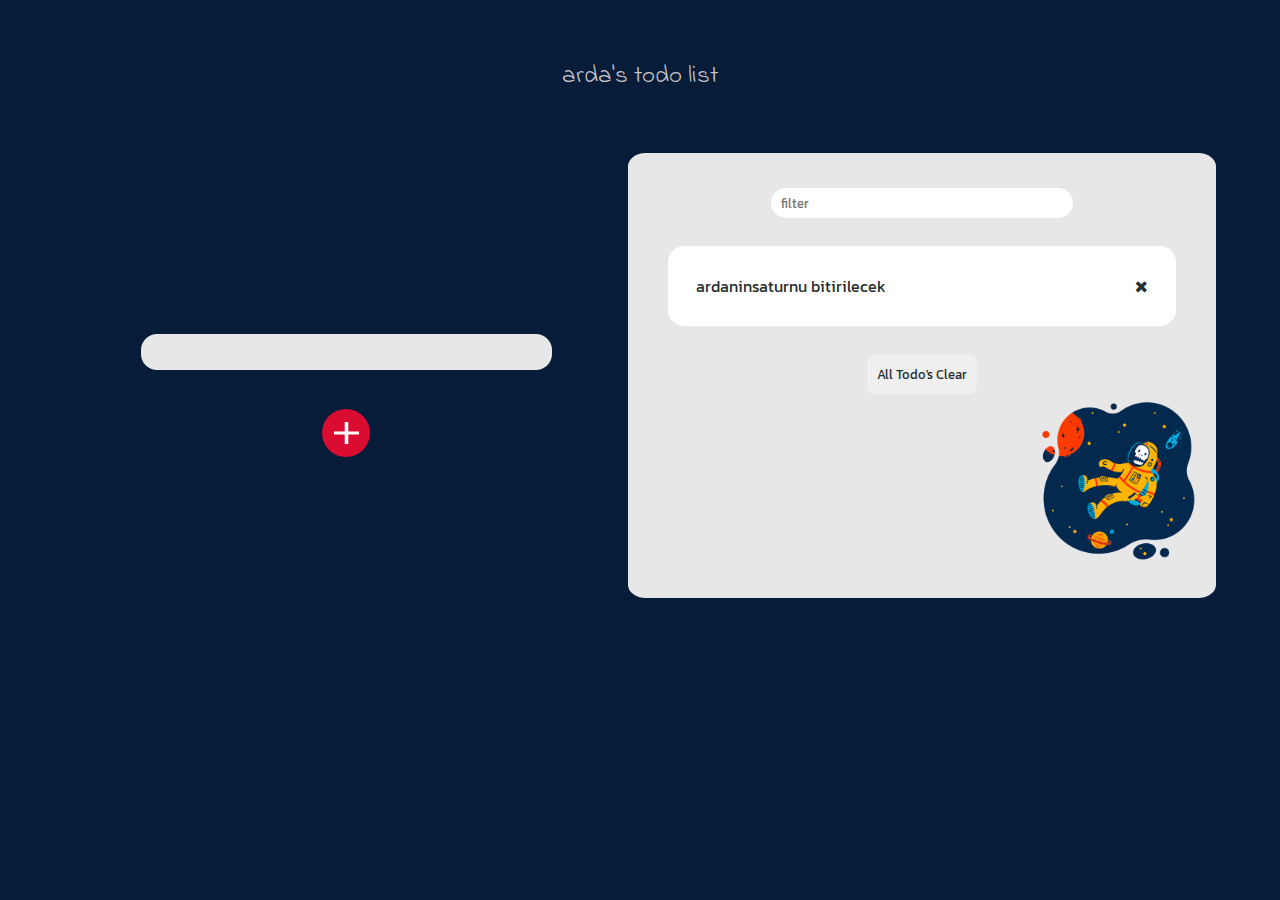
<file: index.html>
<!DOCTYPE html>
<html lang="en">

<head>
    <meta charset="UTF-8">
    <meta name="viewport" content="width=device-width, initial-scale=1.0">
    <title>arda's saturn</title>

    <link href="https://stackpath.bootstrapcdn.com/font-awesome/4.7.0/css/font-awesome.min.css" rel="stylesheet" integrity="sha384-wvfXpqpZZVQGK6TAh5PVlGOfQNHSoD2xbE+QkPxCAFlNEevoEH3Sl0sibVcOQVnN" crossorigin="anonymous">
    <link href="https://fonts.googleapis.com/css2?family=Indie+Flower&family=Kanit&display=swap" rel="stylesheet">
    <link rel="stylesheet" href="reset.css" type="text/css">
    <link rel="stylesheet" href="mars.css" type="text/css">
</head>

<body>

    <header>

        <h2 style="font-size: 25px;">arda's todo list</h2>

    </header>

    <div class="container">

        <main id='card-body' class="card-body">

            <form action="" id="form">

                <input type="text" name="todo" id="todo" class="todo">

                <button type="submit" class="buttonStyle">
                    <img src="Icon material-add.svg" alt="Icon" width="70%">
                </button>

            </form>



            <!--- <div class="alert">
            <span class="closebtn" onclick="this.parentElement.style.display='none';">&times;</span> This is an alert box.
        </div>
    -->

        </main>



        <main id="card-body" class="todos-body">

            <h4></h4>
            <div class="filter-body">

                <input id="filter" class="filter" placeholder="filter" />

            </div>

            <ul id="list-group" class="list-head">

                <li id="list-item" class="list-item">
                    ardaninsaturnu bitirilecek
                    <a href="#"><i class="fa fa-times"></i></a>
                </li>


            </ul>

            <div class="button-body">
                <button><a id="clear" href="">
                    All Todo's Clear
                </a></button>
            </div>
            <div class="img-container">



                <img src="page-not-found-4.svg" alt="ardaninsaturnu" width="30%">

            </div>

        </main>




    </div>

    <script src="neptune.js"></script>
</body>



</html>
</file>
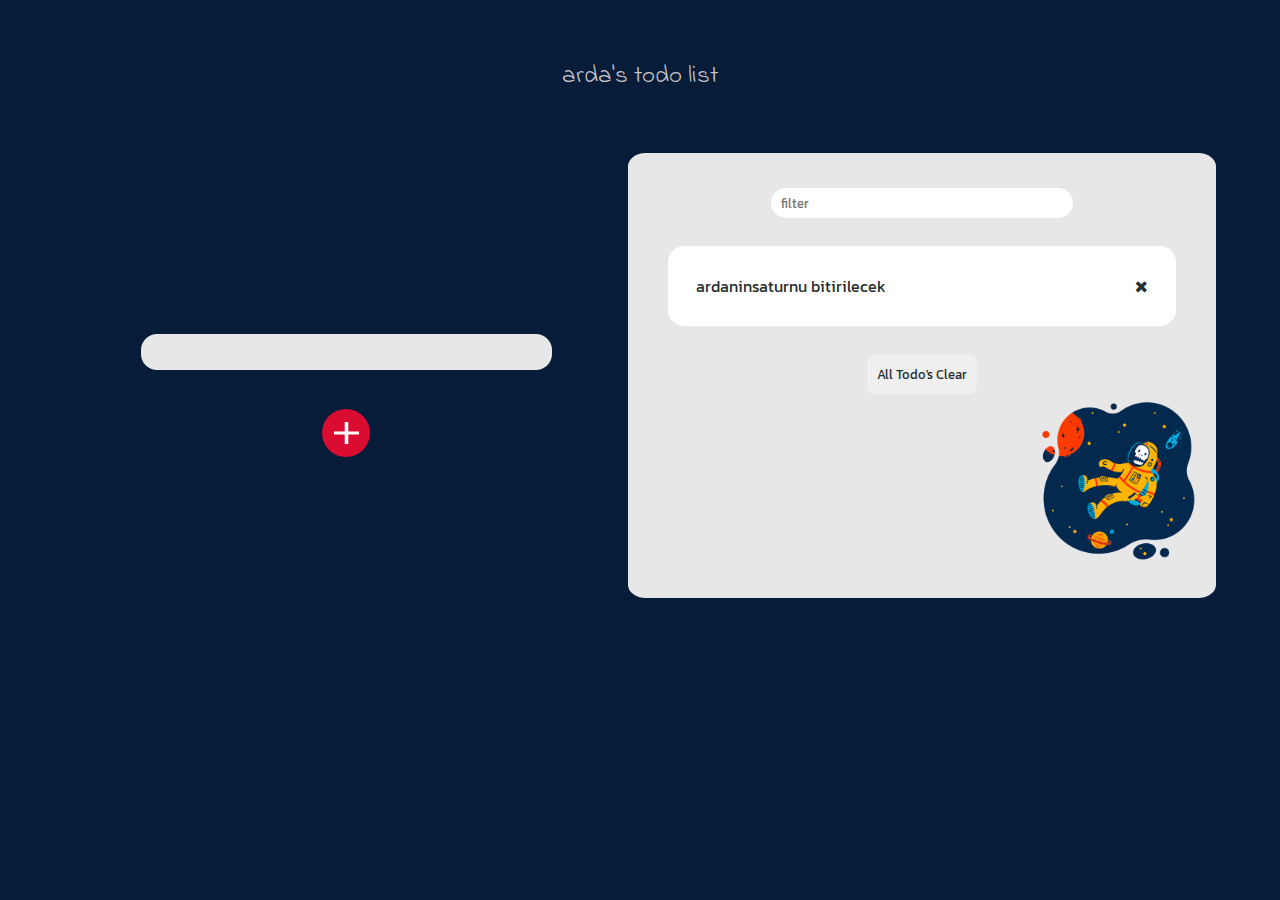
<file: ardaninsaturnu.html>
<!DOCTYPE html>
<html lang="en">

<head>
    <meta charset="UTF-8">
    <meta name="viewport" content="width=device-width, initial-scale=1.0">
    <title>arda's saturn</title>

    <link href="https://stackpath.bootstrapcdn.com/font-awesome/4.7.0/css/font-awesome.min.css" rel="stylesheet" integrity="sha384-wvfXpqpZZVQGK6TAh5PVlGOfQNHSoD2xbE+QkPxCAFlNEevoEH3Sl0sibVcOQVnN" crossorigin="anonymous">
    <link href="https://fonts.googleapis.com/css2?family=Indie+Flower&family=Kanit&display=swap" rel="stylesheet">
    <link rel="stylesheet" href="reset.css" type="text/css">
    <link rel="stylesheet" href="mars.css" type="text/css">
</head>

<body>

    <header>

        <h2 style="font-size: 25px;">arda's todo list</h2>

    </header>

    <div class="container">

        <main id='card-body' class="card-body">

            <form action="" id="form">

                <input type="text" name="todo" id="todo" class="todo">

                <button type="submit" class="buttonStyle">
                    <img src="Icon material-add.svg" alt="Icon" width="70%">
                </button>

            </form>



            <!--- <div class="alert">
            <span class="closebtn" onclick="this.parentElement.style.display='none';">&times;</span> This is an alert box.
        </div>
    -->

        </main>



        <main id="card-body" class="todos-body">

            <h4></h4>
            <div class="filter-body">

                <input id="filter" class="filter" placeholder="filter" />

            </div>

            <ul id="list-group" class="list-head">

                <li id="list-item" class="list-item">
                    ardaninsaturnu bitirilecek
                    <a href="#"><i class="fa fa-times"></i></a>
                </li>


            </ul>

            <div class="button-body">
                <button><a id="clear" href="">
                    All Todo's Clear
                </a></button>
            </div>
            <div class="img-container">



                <img src="page-not-found-4.svg" alt="ardaninsaturnu" width="30%">

            </div>

        </main>




    </div>

    <script src="neptune.js"></script>
</body>



</html>
</file>
<file: mars.css>
body {
    background-color: #071C39;
}

.container {
    display: flex;
    flex-direction: row;
    justify-content: space-around;
    width: 90%;
    margin: 0 auto;
    padding-bottom: 100px;
}

p,
li,
a,
button,
input {
    font-family: 'Kanit', sans-serif;
    color: rgb(39, 48, 47);
}

header {
    padding: 5% 0;
    color: #c7c4c4;
}

header>h2 {
    font-size: 40px;
    text-align: center;
    font-family: 'Indie Flower', cursive;
}

.card-body {
    width: 50%;
    background-color: rgba(0, 0, 0, 0);
    display: flex;
    flex-direction: column;
    justify-content: center;
    align-items: center;
}

.card-body>#form {
    display: flex;
    justify-content: center;
    align-items: center;
    flex-direction: column;
    width: 100%;
}

.todo {
    width: 70%;
    margin: 7%;
    outline: none;
    border-radius: 1rem;
    border-style: none;
    padding: 0.5rem 0.5rem;
    background-color: #e7e7e7;
    border-color: #686868;
    border-width: 5px;
}

.buttonStyle {
    width: 3rem;
    height: 3rem;
    border-radius: 50%;
    display: flex;
    justify-content: center;
    align-items: center;
    background-color: #db0c32;
    border-style: none;
}

.todos-body {
    width: 50%;
    height: auto;
    min-height: 300px;
    background-color: #e7e7e7;
    border-radius: 3%;
    padding: 3% 1%;
}

.filter-body {
    text-align: center;
    margin: 0 auto;
}

.filter {
    width: 50%;
    border-radius: 1rem;
    border-style: none;
    padding: 5px 10px;
    color: rgba(39, 48, 47, 0.7);
}

.list-head {
    list-style: none;
    display: flex;
    flex-direction: column;
    justify-content: center;
    align-items: center;
    padding: 5%;
    background: rgb(255, 255, 255);
    margin: 5%;
    border-radius: 1rem;
}

.list-item {
    width: 100%;
    display: flex;
    justify-content: space-between;
    line-height: normal;
}

.button-body {
    text-align: center;
}

.button-body>button {
    border-radius: 0.5rem;
    border-style: none;
    padding: 10px;
}

.button-body>button>a {
    text-decoration: none;
}

.img-container {
    display: flex;
    justify-content: flex-end;
}

.danger {
    color: red;
    background-color: royalblue;
}

.cool {
    color: royalblue;
    background-color: salmon;
}

.alerts {
    display: flex;
    justify-content: space-around;
}

@media screen and (max-width: 600px) {
    .container {
        display: flex;
        flex-direction: column;
        justify-content: space-around;
        align-items: center;
        width: 100%;
        margin: 0 auto;
    }
    .card-body {
        background-color: rgba(0, 0, 0, 0);
        display: flex;
        flex-direction: column;
        justify-content: center;
        align-items: center;
        margin-top: 5%;
        margin-bottom: 5%;
        width: 60%;
    }
    .todos-body {
        width: 40%;
        height: auto;
        min-height: 300px;
        background-color: #e7e7e7;
        border-radius: 3%;
        padding: 3% 1%;
    }
}
</file>
